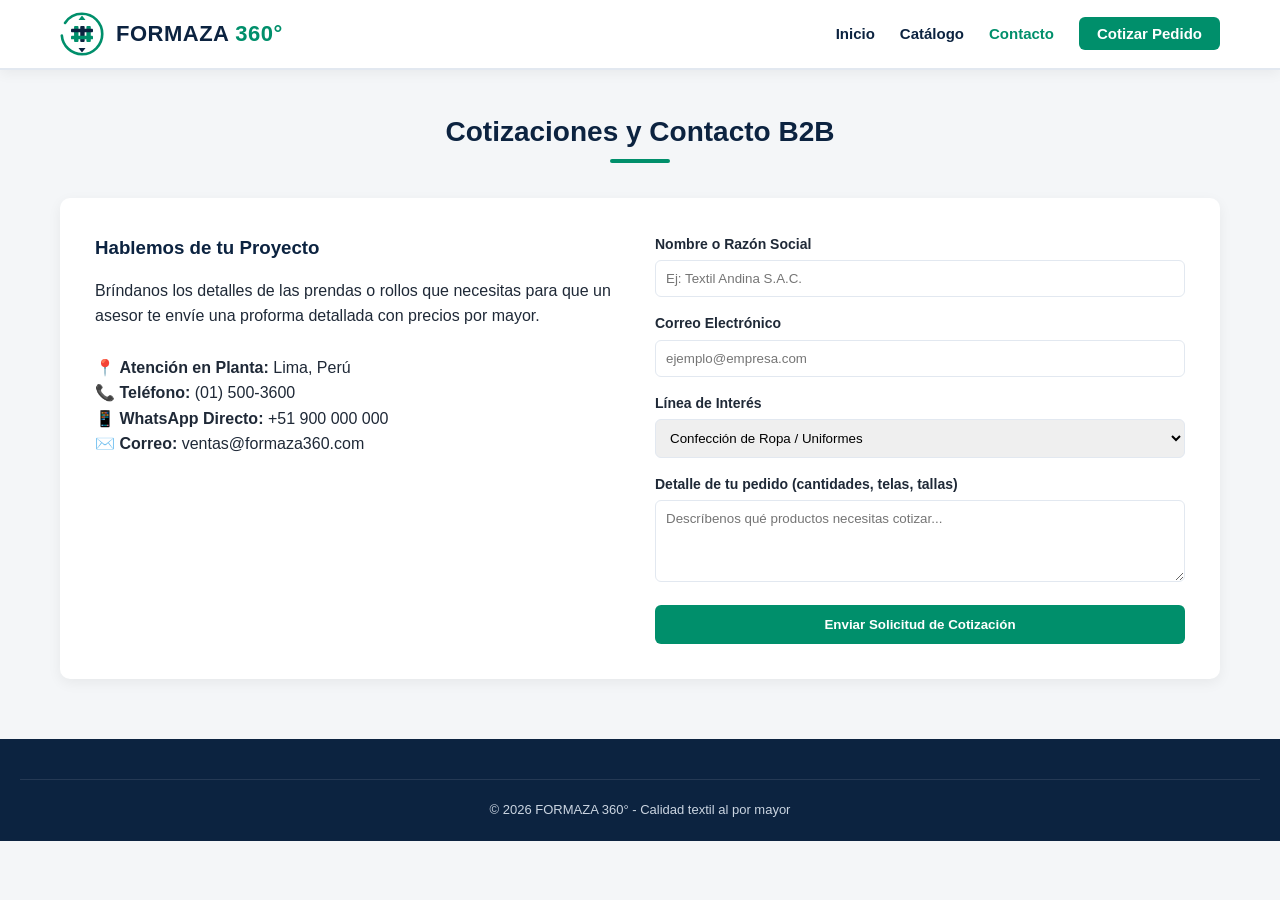
<file: FOMARZA 360°/contacto.html>
<!DOCTYPE html>
<html lang="es">
<head>
    <meta charset="UTF-8">
    <meta name="viewport" content="width=device-width, initial-scale=1.0">
    <title>Contacto - FORMAZA 360°</title>
    <link rel="stylesheet" href="estilos.css">
</head>
<body>

    <header>
        <div class="header-container">
            <a href="index.html" class="logo-brand">
                <svg viewBox="0 0 100 100" fill="none" xmlns="http://www.w3.org/2000/svg">
                    <circle cx="50" cy="50" r="46" stroke="#008f6b" stroke-width="6" stroke-dasharray="140 30" stroke-linecap="round"/>
                    <path d="M50 8 L58 18 H42 Z" fill="#008f6b"/>
                    <path d="M50 92 L42 82 H58 Z" fill="#0c2340"/>
                    <rect x="32" y="32" width="10" height="36" rx="2" fill="#008f6b"/>
                    <rect x="46" y="32" width="10" height="36" rx="2" fill="#0c2340"/>
                    <rect x="60" y="32" width="10" height="36" rx="2" fill="#008f6b"/>
                    <rect x="25" y="38" width="50" height="8" rx="2" fill="#0c2340"/>
                    <rect x="25" y="54" width="50" height="8" rx="2" fill="#008f6b"/>
                </svg>
                <div class="brand-text">FORMAZA <span>360°</span></div>
            </a>
            <nav>
                <ul>
                    <li><a href="index.html">Inicio</a></li>
                    <li><a href="catalogo.html">Catálogo</a></li>
                    <li><a href="contacto.html" class="active">Contacto</a></li>
                    <li><a href="contacto.html" class="btn-nav">Cotizar Pedido</a></li>
                </ul>
            </nav>
        </div>
    </header>

    <main class="main-wrapper">
        <div class="section-title">
            <h2>Cotizaciones y Contacto B2B</h2>
        </div>

        <div class="contact-container">
            <div class="contact-info">
                <h3>Hablemos de tu Proyecto</h3>
                <p>Bríndanos los detalles de las prendas o rollos que necesitas para que un asesor te envíe una proforma detallada con precios por mayor.</p>
                <br>
                <p>📍 <strong>Atención en Planta:</strong> Lima, Perú</p>
                <p>📞 <strong>Teléfono:</strong> (01) 500-3600</p>
                <p>📱 <strong>WhatsApp Directo:</strong> +51 900 000 000</p>
                <p>✉️ <strong>Correo:</strong> ventas@formaza360.com</p>
            </div>

            <form class="contact-form" action="#" method="post">
                <div class="form-group">
                    <label for="nombre">Nombre o Razón Social</label>
                    <input type="text" id="nombre" name="nombre" placeholder="Ej: Textil Andina S.A.C." required>
                </div>

                <div class="form-group">
                    <label for="correo">Correo Electrónico</label>
                    <input type="email" id="correo" name="correo" placeholder="ejemplo@empresa.com" required>
                </div>

                <div class="form-group">
                    <label for="tipo">Línea de Interés</label>
                    <select id="tipo" name="tipo">
                        <option value="ropa">Confección de Ropa / Uniformes</option>
                        <option value="industrial">Material Industrial / Telas por metro</option>
                        <option value="ambos">Ambas Líneas</option>
                    </select>
                </div>

                <div class="form-group">
                    <label for="mensaje">Detalle de tu pedido (cantidades, telas, tallas)</label>
                    <textarea id="mensaje" name="mensaje" rows="4" placeholder="Descríbenos qué productos necesitas cotizar..." required></textarea>
                </div>

                <button type="submit" class="btn-submit">Enviar Solicitud de Cotización</button>
            </form>
        </div>
    </main>

    <footer>
        <div class="footer-bottom">
            <p>&copy; 2026 FORMAZA 360° - Calidad textil al por mayor</p>
        </div>
    </footer>

</body>
</html>
</file>
<file: FOMARZA 360°/estilos.css>
:root {
    --primary-blue: #0c2340;
    --accent-green: #008f6b;
    --light-green: #00b386;
    --dark-slate: #1f2937;
    --bg-light: #f4f6f8;
    --card-bg: #ffffff;
    --border-color: #e2e8f0;
    --text-muted: #64748b;
}

* {
    margin: 0;
    padding: 0;
    box-sizing: border-box;
    font-family: 'Segoe UI', Roboto, Helvetica, Arial, sans-serif;
}

body {
    background-color: var(--bg-light);
    color: var(--dark-slate);
    line-height: 1.6;
}

/* Encabezado y Navegación */
header {
    background: #ffffff;
    border-bottom: 2px solid var(--border-color);
    position: sticky;
    top: 0;
    z-index: 1000;
    box-shadow: 0 4px 12px rgba(0,0,0,0.05);
}

.header-container {
    max-width: 1200px;
    margin: 0 auto;
    display: flex;
    justify-content: space-between;
    align-items: center;
    padding: 12px 20px;
}

.logo-brand {
    display: flex;
    align-items: center;
    gap: 12px;
    text-decoration: none;
}

.logo-brand svg {
    width: 44px;
    height: 44px;
}

.logo-brand .brand-text {
    font-size: 22px;
    font-weight: 800;
    letter-spacing: 0.5px;
    color: var(--primary-blue);
    line-height: 1.1;
}

.logo-brand .brand-text span {
    color: var(--accent-green);
}

nav ul {
    list-style: none;
    display: flex;
    gap: 25px;
    align-items: center;
}

nav a {
    text-decoration: none;
    color: var(--primary-blue);
    font-weight: 600;
    font-size: 15px;
    transition: color 0.3s ease;
}

nav a:hover, nav a.active {
    color: var(--accent-green);
}

.btn-nav {
    background-color: var(--accent-green);
    color: #fff !important;
    padding: 8px 18px;
    border-radius: 6px;
    transition: background-color 0.3s;
}

.btn-nav:hover {
    background-color: var(--light-green);
}

/* Banner Principal (Hero) */
.hero-banner {
    background: linear-gradient(rgba(12, 35, 64, 0.85), rgba(12, 35, 64, 0.85)), 
                url('https://images.unsplash.com/photo-1581091226825-a6a2a5aee158?q=80&w=1200&auto=format&fit=crop') center/cover no-repeat;
    color: #ffffff;
    text-align: center;
    padding: 70px 20px;
}

.hero-banner h1 {
    font-size: 38px;
    font-weight: 800;
    margin-bottom: 12px;
    text-transform: uppercase;
    letter-spacing: 1px;
}

.hero-banner p {
    font-size: 18px;
    max-width: 750px;
    margin: 0 auto 25px auto;
    color: #cbd5e1;
}

/* Barra de Beneficios */
.features-bar {
    background-color: var(--primary-blue);
    color: #fff;
    padding: 16px 20px;
    border-top: 3px solid var(--accent-green);
}

.features-container {
    max-width: 1200px;
    margin: 0 auto;
    display: flex;
    justify-content: space-around;
    flex-wrap: wrap;
    gap: 20px;
    text-align: center;
}

.feature-item {
    font-size: 15px;
    font-weight: 600;
    display: flex;
    align-items: center;
    gap: 8px;
}

/* Contenedor Global */
.main-wrapper {
    max-width: 1200px;
    margin: 40px auto;
    padding: 0 20px;
}

.section-title {
    text-align: center;
    margin-bottom: 35px;
}

.section-title h2 {
    font-size: 28px;
    color: var(--primary-blue);
    position: relative;
    display: inline-block;
    padding-bottom: 8px;
}

.section-title h2::after {
    content: '';
    position: absolute;
    bottom: 0;
    left: 50%;
    transform: translateX(-50%);
    width: 60px;
    height: 4px;
    background-color: var(--accent-green);
    border-radius: 2px;
}

/* Secciones Duales de Categoría */
.category-grid {
    display: grid;
    grid-template-columns: repeat(auto-fit, minmax(320px, 1fr));
    gap: 25px;
    margin-bottom: 50px;
}

.category-card {
    position: relative;
    border-radius: 10px;
    overflow: hidden;
    box-shadow: 0 6px 16px rgba(0,0,0,0.08);
    height: 240px;
    text-decoration: none;
    transition: transform 0.3s ease;
}

.category-card:hover {
    transform: translateY(-5px);
}

.category-card img {
    width: 100%;
    height: 100%;
    object-fit: cover;
}

.category-overlay {
    position: absolute;
    inset: 0;
    background: linear-gradient(to top, rgba(12,35,64,0.92) 0%, rgba(12,35,64,0.3) 100%);
    display: flex;
    flex-direction: column;
    justify-content: flex-end;
    padding: 25px;
    color: #fff;
}

.category-overlay h3 {
    font-size: 22px;
    color: #ffffff;
}

.category-overlay p {
    color: #94a3b8;
    font-size: 14px;
    margin-top: 4px;
}

/* Grilla de Productos / Catálogo */
.products-grid {
    display: grid;
    grid-template-columns: repeat(auto-fill, minmax(250px, 1fr));
    gap: 24px;
}

.product-card {
    background: var(--card-bg);
    border: 1px solid var(--border-color);
    border-radius: 8px;
    overflow: hidden;
    display: flex;
    flex-direction: column;
    transition: box-shadow 0.3s;
}

.product-card:hover {
    box-shadow: 0 8px 20px rgba(0,0,0,0.1);
}

.product-card img {
    width: 100%;
    height: 220px;
    object-fit: cover;
}

.product-info {
    padding: 16px;
    flex-grow: 1;
    display: flex;
    flex-direction: column;
}

.product-tag {
    font-size: 11px;
    font-weight: 700;
    color: var(--accent-green);
    text-transform: uppercase;
    margin-bottom: 5px;
}

.product-info h3 {
    font-size: 16px;
    color: var(--primary-blue);
    margin-bottom: 6px;
}

.product-info p {
    font-size: 13px;
    color: var(--text-muted);
    margin-bottom: 12px;
}

.product-card .btn-quote {
    background: var(--primary-blue);
    color: #fff;
    text-decoration: none;
    text-align: center;
    padding: 9px;
    border-radius: 5px;
    font-size: 14px;
    font-weight: 600;
    margin-top: auto;
    transition: background 0.3s;
}

.product-card .btn-quote:hover {
    background: var(--accent-green);
}

/* Formulario de Contacto */
.contact-container {
    display: grid;
    grid-template-columns: repeat(auto-fit, minmax(320px, 1fr));
    gap: 30px;
    background: #fff;
    padding: 35px;
    border-radius: 10px;
    box-shadow: 0 4px 14px rgba(0,0,0,0.06);
}

.contact-info h3 {
    color: var(--primary-blue);
    margin-bottom: 15px;
}

.form-group {
    margin-bottom: 15px;
}

.form-group label {
    display: block;
    margin-bottom: 5px;
    font-weight: 600;
    font-size: 14px;
}

.form-group input, .form-group textarea, .form-group select {
    width: 100%;
    padding: 10px;
    border: 1px solid var(--border-color);
    border-radius: 6px;
    outline: none;
}

.form-group input:focus, .form-group textarea:focus {
    border-color: var(--accent-green);
}

.btn-submit {
    background: var(--accent-green);
    color: #fff;
    border: none;
    padding: 12px 25px;
    border-radius: 6px;
    font-weight: bold;
    cursor: pointer;
    width: 100%;
    transition: background 0.3s;
}

.btn-submit:hover {
    background: var(--light-green);
}

/* Pie de Página */
footer {
    background-color: var(--primary-blue);
    color: #cbd5e1;
    padding: 40px 20px 20px 20px;
    margin-top: 60px;
}

.footer-container {
    max-width: 1200px;
    margin: 0 auto;
    display: grid;
    grid-template-columns: repeat(auto-fit, minmax(220px, 1fr));
    gap: 30px;
    margin-bottom: 30px;
}

.footer-column h4 {
    color: #fff;
    margin-bottom: 15px;
    border-bottom: 2px solid var(--accent-green);
    display: inline-block;
    padding-bottom: 4px;
}

.footer-column ul {
    list-style: none;
}

.footer-column ul li {
    margin-bottom: 8px;
}

.footer-column a {
    color: #94a3b8;
    text-decoration: none;
}

.footer-column a:hover {
    color: #fff;
}

.footer-bottom {
    text-align: center;
    padding-top: 20px;
    border-top: 1px solid rgba(255,255,255,0.1);
    font-size: 13px;
}


/* Botones de acción Hero */
.btn-cta-primary {
    background-color: var(--accent-green);
    color: #ffffff;
    text-decoration: none;
    font-weight: 700;
    padding: 12px 26px;
    border-radius: 6px;
    transition: background-color 0.3s, transform 0.2s;
    display: inline-block;
}

.btn-cta-primary:hover {
    background-color: var(--light-green);
    transform: translateY(-2px);
}

.btn-cta-secondary {
    background-color: transparent;
    color: #ffffff;
    border: 2px solid #ffffff;
    text-decoration: none;
    font-weight: 700;
    padding: 10px 24px;
    border-radius: 6px;
    transition: all 0.3s;
    display: inline-block;
}

.btn-cta-secondary:hover {
    background-color: #ffffff;
    color: var(--primary-blue);
    transform: translateY(-2px);
}

/* Grilla de Propuesta de Valor (Tarjetas de servicio) */
.value-grid {
    display: grid;
    grid-template-columns: repeat(auto-fit, minmax(280px, 1fr));
    gap: 24px;
    margin-bottom: 50px;
}

.value-card {
    background: #ffffff;
    border: 1px solid var(--border-color);
    border-top: 4px solid var(--accent-green);
    border-radius: 8px;
    padding: 24px;
    box-shadow: 0 4px 12px rgba(0,0,0,0.04);
    text-align: center;
    transition: transform 0.3s ease, box-shadow 0.3s ease;
}

.value-card:hover {
    transform: translateY(-5px);
    box-shadow: 0 10px 20px rgba(0,0,0,0.08);
}

.value-icon {
    font-size: 34px;
    margin-bottom: 12px;
}

.value-card h3 {
    color: var(--primary-blue);
    font-size: 18px;
    margin-bottom: 10px;
}

.value-card p {
    font-size: 14px;
    color: var(--text-muted);
}

/* Barra de Estadísticas y Métricas */
.stats-section {
    background-color: var(--primary-blue);
    border-radius: 10px;
    padding: 30px 20px;
    display: grid;
    grid-template-columns: repeat(auto-fit, minmax(180px, 1fr));
    gap: 20px;
    text-align: center;
    color: #ffffff;
    margin: 40px 0;
}

.stat-item .stat-num {
    display: block;
    font-size: 32px;
    font-weight: 800;
    color: var(--light-green);
}

.stat-item .stat-desc {
    font-size: 14px;
    color: #cbd5e1;
}

/* Caja de Llamado a la Acción (CTA Final) */
.cta-box {
    background: linear-gradient(135deg, #0c2340 0%, #16365c 100%);
    color: #ffffff;
    padding: 40px 25px;
    border-radius: 10px;
    text-align: center;
    margin-top: 60px;
    border-left: 6px solid var(--accent-green);
}

.cta-box h2 {
    font-size: 24px;
    margin-bottom: 12px;
}

.cta-box p {
    color: #cbd5e1;
    max-width: 700px;
    margin: 0 auto 20px auto;
}

#ropa, #industrial {
    scroll-margin-top: 90px;
    padding-top: 10px;
}


.contenedor {
  display: flex;
  flex-direction: column; 
}


@media (min-width: 768px) {
  .contenedor {
    flex-direction: row; 
  }
}


@media (min-width: 1024px) {
  .contenedor {
    max-width: 1200px;
    margin: 0 auto;
  }
}
</file>
